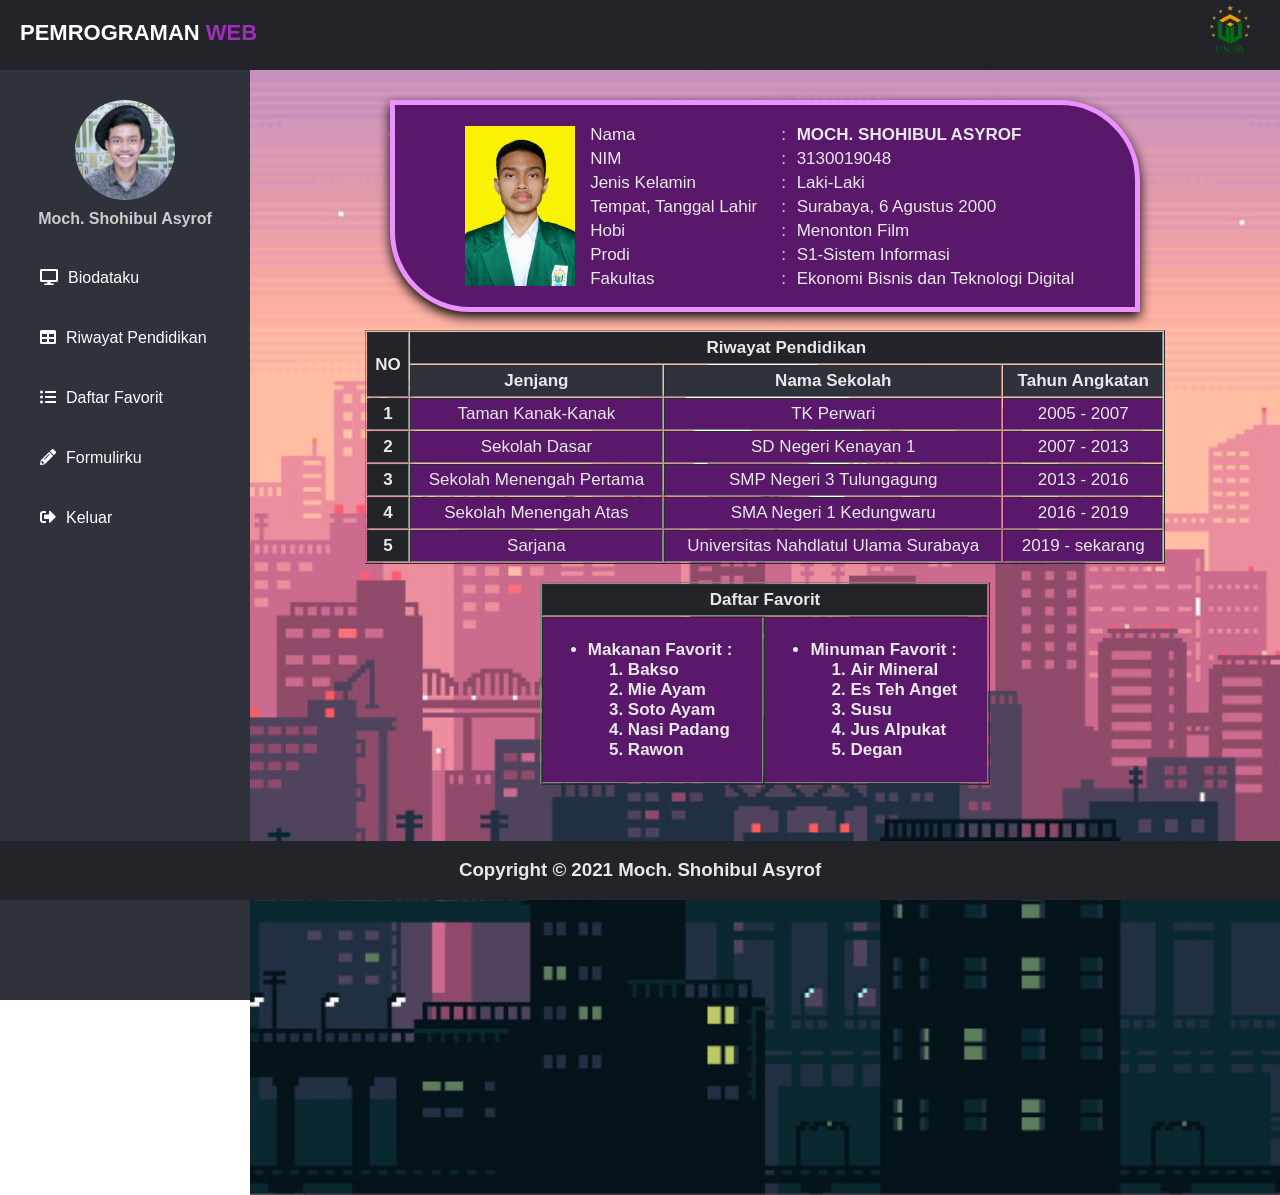
<file: Koneksi PHP/P10/dashboard.html>
<!DOCTYPE html>
<html lang="en" dir="ltr">

<head>
    <meta charset="UTF-8">
    <meta http-equiv="X-UA-Compatible" content="IE=edge">
    <meta name="viewport" content="width=device-width, initial-scale=1.0">
    <title>Biodata</title>
    <link rel="stylesheet" href="https://cdnjs.cloudflare.com/ajax/libs/font-awesome/5.12.1/css/all.min.css">
    <style>
        body {
            margin: 0;
            padding: 0;
            font-family: "Roboto", sans-serif;
        }

        header {
            position: fixed;
            background: #22242A;
            padding: 20px;
            width: 100%;
            height: 30px;
        }

        img {
            display: block;
            margin-left: auto;
            margin-right: auto;
        }

        tbody {
            font-size: 17px;
            font-weight: 300;
            color: #e8e8e8;
        }

        .tabelku {
            width: 800px;
            margin: auto;
            text-align: center;
        }

        .tabelb {
            width: auto;
            margin: auto;
        }

        .left_area span {
            color: #9f2ebb;
        }

        .left_area h3 {
            color: #fff;
            margin: 0;
            text-transform: uppercase;
            font-size: 22px;
            font-weight: 900;
        }

        .right_area img {
            padding: 5px;
            float: right;
            margin-top: -47px;
            margin-right: 40px;
        }

        .sidebar {
            background: #2f323a;
            margin-top: 70px;
            padding-top: 30px;
            position: fixed;
            left: 0;
            width: 250px;
            height: 100%;
        }

        .sidebar .profile_image {
            width: 100px;
            height: 100px;
            border-radius: 100px;
            margin-bottom: 10px;
        }

        .sidebar h4 {
            color: #ccc;
            margin-top: 0;
            margin-bottom: 20px;
        }

        .sidebar a {
            color: #fff;
            display: block;
            width: 100%;
            line-height: 60px;
            text-decoration: none;
            padding-left: 40px;
            box-sizing: border-box;
            transition: 0.5s;
            transition-property: background;
        }

        .sidebar a:hover {
            background: #9f2ebb;
        }

        .sidebar i {
            padding-right: 10px;
        }

        .content {
            margin-left: 250px;
            padding-top: 70px;
            background: url(bcg.jpg);
            background-position: center;
            background-size: cover;
            height: 125vh;
        }

        .box {
            width: 740px;
            margin: 0 auto;
            margin-top: 30px;
            box-shadow: 0 0.30rem 0.75rem rgba(5, 5, 5, 5);
            transition: all .3s;
            background-color: #591869;
            border: solid 5px #ea92ff;
            border-top-right-radius: 80px;
            border-bottom-left-radius: 80px;
        }

        .box:hover {
            background-color: #1f8a45;
            border: solid 5px #4fd47e;
            border-top-left-radius: 80px;
            border-bottom-right-radius: 80px;
            border-top-right-radius: 0px;
            border-bottom-left-radius: 0px;
        }

        .footer {
            position: fixed;
            left: 0;
            bottom: 0;
            width: 100%;
            background-color: #22242A;
            color: #e8e8e8;
            text-align: center;
        }
    </style>
</head>

<body>
    <header>
        <div class="left_area">
            <h3>Pemrograman <span>Web</span></h3>
        </div>
        <div class="right_area">
            <img src="unusa.png" width="50px" height="50px">
        </div>
    </header>
    <div class="sidebar">
        <center>
            <img src="asyrof.jpg" class="profile_image" alt="asyrof">
            <h4>Moch. Shohibul Asyrof</h4>
        </center>
        <a href="#"><i class="fas fa-desktop"></i><span>Biodataku</span></a>
        <a href="#"><i class="fas fa-table"></i><span>Riwayat Pendidikan</span></a>
        <a href="#"><i class="fas fa-list-ul"></i><span>Daftar Favorit</span></a>
        <a href="formdaftar.html"><i class="fas fa-pencil-alt"></i><span>Formulirku</span></a>
        <a href="index.html"><i class="fas fa-sign-out-alt"></i><span>Keluar</span></a>
    </div>

    <div class="content">
        <div class="box">
            <tbody>
                <table border="0" width="100%"
                    style="padding-left: 55px; padding-right: 0px; padding-top: 15px; padding-bottom: 15px;">
                    <tr>
                        <th rowspan="8">
                            <img src="fotoku.jpg" alt="fotoku" width="110px" height="160px">
                        </th>
                    </tr>
                    <tr>
                        <td width="28%">Nama</td>
                        <td width="2%">:</td>
                        <td style="font-weight: bold">MOCH. SHOHIBUL ASYROF</td>
                    </tr>
                    <tr>
                        <td>NIM</td>
                        <td>:</td>
                        <td>3130019048</td>
                    </tr>
                    <tr>
                        <td>Jenis Kelamin</td>
                        <td>:</td>
                        <td>Laki-Laki</td>
                    </tr>
                    <tr>
                        <td>Tempat, Tanggal Lahir</td>
                        <td>:</td>
                        <td>Surabaya, 6 Agustus 2000</td>
                    </tr>
                    <tr>
                        <td>Hobi</td>
                        <td>:</td>
                        <td>Menonton Film</td>
                    </tr>
                    <tr>
                        <td>Prodi</td>
                        <td>:</td>
                        <td>S1-Sistem Informasi</td>
                    </tr>
                    <tr>
                        <td>Fakultas</td>
                        <td>:</td>
                        <td>Ekonomi Bisnis dan Teknologi Digital</td>
                    </tr>
                </table>
            </tbody>
        </div>
        <br />
        <table class="tabelku" border="1" cellspacing="1" cellpadding="5">
            <tr>
                <th style="background-color: #22242A;" rowspan="2">NO</th>
                <th style="background-color: #22242A;" colspan="3">Riwayat Pendidikan</th>
            </tr>
            <tr>
                <th style="background-color: #2f323a;">Jenjang</th>
                <th style="background-color: #2f323a;">Nama Sekolah</th>
                <th style="background-color: #2f323a;">Tahun Angkatan</th>
            </tr>
            <tr>
                <th style="background-color: #22242A;">1</th>
                <td style="background-color: #591869;">Taman Kanak-Kanak</td>
                <td style="background-color: #591869;">TK Perwari</td>
                <td style="background-color: #591869;">2005 - 2007</td>
            </tr>
            <tr>
                <th style="background-color: #22242A;">2</th>
                <td style="background-color: #591869;">Sekolah Dasar</td>
                <td style="background-color: #591869;">SD Negeri Kenayan 1</td>
                <td style="background-color: #591869;">2007 - 2013</td>
            </tr>
            <tr>
                <th style="background-color: #22242A;">3</th>
                <td style="background-color: #591869;">Sekolah Menengah Pertama</td>
                <td style="background-color: #591869;">SMP Negeri 3 Tulungagung</td>
                <td style="background-color: #591869;">2013 - 2016</td>
            </tr>
            <tr>
                <th style="background-color: #22242A;">4</th>
                <td style="background-color: #591869;">Sekolah Menengah Atas</td>
                <td style="background-color: #591869;">SMA Negeri 1 Kedungwaru</td>
                <td style="background-color: #591869;">2016 - 2019</td>
            </tr>
            <tr>
                <th style="background-color: #22242A;">5</th>
                <td style="background-color: #591869;">Sarjana</td>
                <td style="background-color: #591869;">Universitas Nahdlatul Ulama Surabaya</td>
                <td style="background-color: #591869;">2019 - sekarang</td>
            </tr>
        </table>
        <br />
        <table class="tabelb" border="1" cellspacing="1" cellpadding="5">
            <th style="background-color: #22242A; text-align: center" colspan="2">Daftar Favorit</th>
            <tr>
                <th style="background-color: #591869; padding-right: 30px; text-align: left">
                    <ul>
                        <li> Makanan Favorit :
                            <ol>
                                <li>Bakso</li>
                                <li>Mie Ayam</li>
                                <li>Soto Ayam</li>
                                <li>Nasi Padang</li>
                                <li>Rawon</li>
                            </ol>
                        </li>
                    </ul>
                <th style="background-color: #591869; padding-right: 30px; text-align: left">
                    <ul>
                        <li> Minuman Favorit :
                            <ol>
                                <li>Air Mineral</li>
                                <li>Es Teh Anget</li>
                                <li>Susu</li>
                                <li>Jus Alpukat</li>
                                <li>Degan</li>
                            </ol>
                        </li>
                    </ul>
                </th>
            </tr>
        </table>
    </div>
    <div class="footer">
        <h3>Copyright © 2021 Moch. Shohibul Asyrof</h3>
    </div>
</body>

</html>
</file>
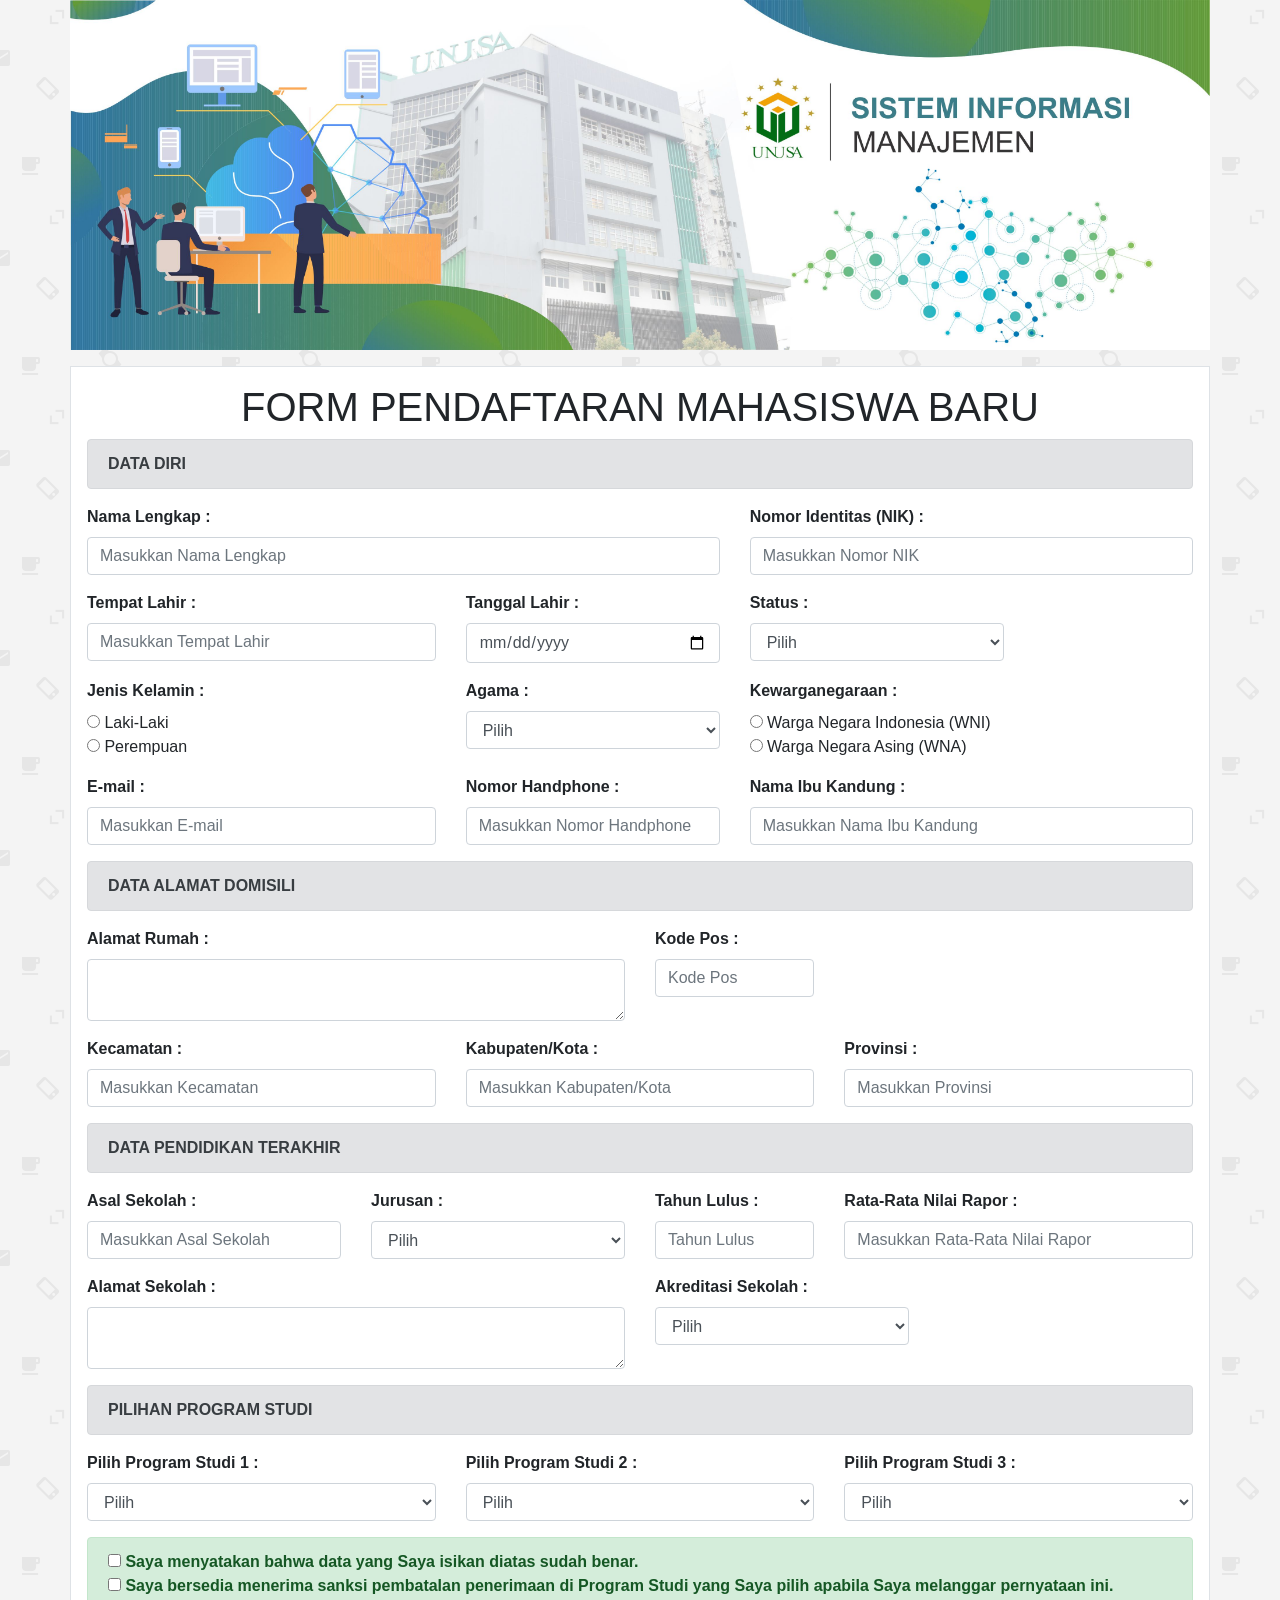
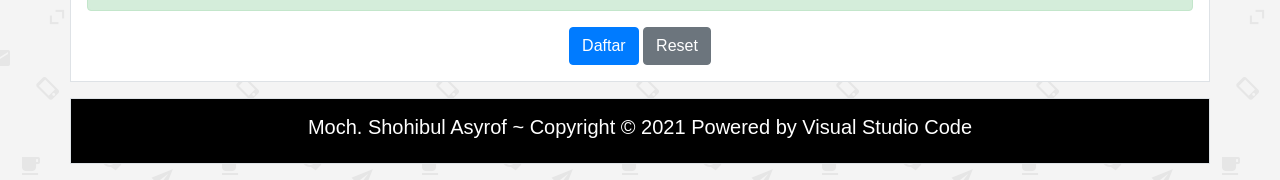
<file: Koneksi PHP/P10/formdaftar.html>
<!DOCTYPE html>
<html lang="en">

<head>
    <meta charset="UTF-8">
    <meta http-equiv="X-UA-Compatible" content="IE=edge">
    <meta name="viewport" content="width=device-width, initial-scale=1.0">
    <link rel="stylesheet" href="bootstrap/css/bootstrap.min.css">
    <title>Pendaftaran Mahasiswa Baru</title>
</head>
<style>
    label {
        font-weight: bold;
    }

    body {
        background-image: url(back.png);
    }
</style>

<body>
    <center>
        <img src="head.jpg" alt="header" width="1140px" height="350px">
    </center>
    <div style="background-color: white" class="container p-3 my-3 border">
        <h1 class="text-center">FORM PENDAFTARAN MAHASISWA BARU</h1>
        <form id="form" method="POST">
            <div class="alert alert-secondary">
                <strong>DATA DIRI</strong>
            </div>
            <div class="row">
                <div class="col-sm-7">
                    <div class="form-group">
                        <label>Nama Lengkap :</label>
                        <input type="text" name="nama" class="form-control" placeholder="Masukkan Nama Lengkap">
                    </div>
                </div>
                <div class="col-sm-5">
                    <div class="form-group">
                        <label>Nomor Identitas (NIK) :</label>
                        <input type="text" name="nik" class="form-control" placeholder="Masukkan Nomor NIK">
                    </div>
                </div>
            </div>
            <div class="row">
                <div class="col-sm-4">
                    <div class="form-group">
                        <label>Tempat Lahir :</label>
                        <input type="text" name="tempat_lahir" class="form-control" placeholder="Masukkan Tempat Lahir">
                    </div>
                </div>
                <div class="col-sm-3">
                    <div class="form-group">
                        <label>Tanggal Lahir :</label>
                        <input type="date" name="tanggal_lahir" class="form-control">
                    </div>
                </div>
                <div class="col-sm-3">
                    <div class="form-group">
                        <label>Status :</label>
                        <select class="form-control" name="status">
                            <option>Pilih</option>
                            <option value="Belum Menikah">Belum Menikah</option>
                            <option value="Menikah">Menikah</option>
                            <option value="Duda">Duda</option>
                            <option value="Janda">Janda</option>
                        </select>
                    </div>
                </div>
            </div>
            <div class="row">
                <div class="col-sm-4">
                    <div class="form-group">
                        <label>Jenis Kelamin :</label>
                        <br>
                        <input type="radio" name="jk" value="Laki-Laki"> Laki-Laki
                        <br>
                        <input type="radio" name="jk" value="Perempuan"> Perempuan
                    </div>
                </div>
                <div class="col-sm-3">
                    <div class="form-group">
                        <label>Agama :</label>
                        <select class="form-control" name="agama">
                            <option>Pilih</option>
                            <option value="Islam">Islam</option>
                            <option value="Kristen">Kristen</option>
                            <option value="Katolik">Katolik</option>
                            <option value="Hindu">Hindu</option>
                            <option value="Budha">Budha</option>
                            <option value="Lainnya">Lainnya</option>
                        </select>
                    </div>
                </div>
                <div class="col-sm-4">
                    <div class="form-group">
                        <label>Kewarganegaraan :</label>
                        <br>
                        <input type="radio" name="kwn" value="WNI"> Warga Negara Indonesia (WNI)
                        <br>
                        <input type="radio" name="kwn" value="WNA"> Warga Negara Asing (WNA)
                    </div>
                </div>
            </div>
            <div class="row">
                <div class="col-sm-4">
                    <div class="form-group">
                        <label>E-mail :</label>
                        <input type="email" name="email" class="form-control" placeholder="Masukkan E-mail">
                    </div>
                </div>
                <div class="col-sm-3">
                    <div class="form-group">
                        <label>Nomor Handphone :</label>
                        <input type="text" name="no_hp" class="form-control" placeholder="Masukkan Nomor Handphone">
                    </div>
                </div>
                <div class="col-sm-5">
                    <div class="form-group">
                        <label>Nama Ibu Kandung :</label>
                        <input type="text" name="nama_ibu" class="form-control" placeholder="Masukkan Nama Ibu Kandung">
                    </div>
                </div>
            </div>

            <div class="alert alert-secondary">
                <strong>DATA ALAMAT DOMISILI</strong>
            </div>
            <div class="row">
                <div class="col-sm-6">
                    <div class="form-group">
                        <label>Alamat Rumah :</label>
                        <textarea class="form-control" name="alamat_rumah" rows="2" id="alamat"></textarea>
                    </div>
                </div>
                <div class="col-sm-2">
                    <div class="form-group">
                        <label>Kode Pos :</label>
                        <input type="text" name="kode_pos" class="form-control" placeholder="Kode Pos">
                    </div>
                </div>
            </div>
            <div class="row">
                <div class="col-sm">
                    <div class="form-group">
                        <label>Kecamatan :</label>
                        <input type="text" name="kecamatan" class="form-control" placeholder="Masukkan Kecamatan">
                    </div>
                </div>
                <div class="col-sm">
                    <div class="form-group">
                        <label>Kabupaten/Kota :</label>
                        <input type="text" name="kabupaten" class="form-control" placeholder="Masukkan Kabupaten/Kota">
                    </div>
                </div>
                <div class="col-sm">
                    <div class="form-group">
                        <label>Provinsi :</label>
                        <input type="text" name="provinsi" class="form-control" placeholder="Masukkan Provinsi">
                    </div>
                </div>
            </div>

            <div class="alert alert-secondary">
                <strong>DATA PENDIDIKAN TERAKHIR</strong>
            </div>
            <div class="row">
                <div class="col-sm-3">
                    <div class="form-group">
                        <label>Asal Sekolah :</label>
                        <input type="text" name="asal_sekolah" class="form-control" placeholder="Masukkan Asal Sekolah">
                    </div>
                </div>
                <div class="col-sm-3">
                    <div class="form-group">
                        <label>Jurusan :</label>
                        <select class="form-control" name="pendidikan">
                            <option>Pilih</option>
                            <option value="SMA-IPA">SMA - IPA</option>
                            <option value="SMA-IPS">SMA - IPS</option>
                            <option value="SMA-IPS">SMA - Bahasa</option>
                            <option value="SMK-Ekonomi">SMK-Ekonomi</option>
                            <option value="SMK-Teknik">SMK-Teknik</option>
                            <option value="SMK-Keterampilan">SMK-Keterampilan</option>
                        </select>
                    </div>
                </div>
                <div class="col-sm-2">
                    <div class="form-group">
                        <label>Tahun Lulus :</label>
                        <input type="text" name="lulusan" class="form-control" placeholder="Tahun Lulus">
                    </div>
                </div>
                <div class="col-sm-4">
                    <div class="form-group">
                        <label>Rata-Rata Nilai Rapor :</label>
                        <input type="text" name="nilai_raport" class="form-control"
                            placeholder="Masukkan Rata-Rata Nilai Rapor">
                    </div>
                </div>
            </div>
            <div class="row">
                <div class="col-sm-6">
                    <div class="form-group">
                        <label>Alamat Sekolah :</label>
                        <textarea class="form-control" name="alamat_sekolah" rows="2" id="alamat"></textarea>
                    </div>
                </div>
                <div class="col-sm-3">
                    <div class="form-group">
                        <label>Akreditasi Sekolah :</label>
                        <select class="form-control" name="pendidikan">
                            <option>Pilih</option>
                            <option value="A">A (Amat Baik)</option>
                            <option value="B">B (Baik)</option>
                            <option value="C">C (Cukup)</option>
                            <option value="D">Tidak Terakreditasi</option>
                        </select>
                    </div>
                </div>
            </div>

            <div class="alert alert-secondary">
                <strong>PILIHAN PROGRAM STUDI</strong>
            </div>
            <div class="row">
                <div class="col-sm">
                    <div class="form-group">
                        <label>Pilih Program Studi 1 :</label>
                        <select class="form-control" name="prog1">
                            <option>Pilih</option>
                            <option value="S1 - Pendidikan Dokter">S1 - Pendidikan Dokter</option>
                            <option value="D4 - Ankes">D4 - Analis Kesehatan</option>
                            <option value="S1 - IKM">S1 - Ilmu Kesehatan Masyarakat</option>
                            <option value="S1 - Gizi">S1 - Gizi</option>
                            <option value="S1 - PGSD">S1 - PGSD</option>
                            <option value="S1 - PGPAUD">S1 - PGPAUD</option>
                            <option value="S1 - PBI">S1 - Pendidikan Bahasa Inggris</option>
                            <option value="S1 - Akuntansi">S1 - Akuntansi</option>
                            <option value="S1 - Manajemen">S1 - Manajemen</option>
                            <option value="S1 - SI">S1 - Sistem Informasi</option>
                            <option value="S1 - Keperawatan">S1 - Keperawatan</option>
                            <option value="D3 - Keperawatan">D3 - Keperawatan</option>
                            <option value="D4 - Bidan">D4 - Bidan</option>
                            <option value="D3 - Kebidanan">D3 - Kebidanan</option>
                        </select>
                    </div>
                </div>
                <div class="col-sm">
                    <div class="form-group">
                        <label>Pilih Program Studi 2 :</label>
                        <select class="form-control" name="prog2">
                            <option>Pilih</option>
                            <option value="S1 - Pendidikan Dokter">S1 - Pendidikan Dokter</option>
                            <option value="D4 - Ankes">D4 - Analis Kesehatan</option>
                            <option value="S1 - IKM">S1 - Ilmu Kesehatan Masyarakat</option>
                            <option value="S1 - Gizi">S1 - Gizi</option>
                            <option value="S1 - PGSD">S1 - PGSD</option>
                            <option value="S1 - PGPAUD">S1 - PGPAUD</option>
                            <option value="S1 - PBI">S1 - Pendidikan Bahasa Inggris</option>
                            <option value="S1 - Akuntansi">S1 - Akuntansi</option>
                            <option value="S1 - Manajemen">S1 - Manajemen</option>
                            <option value="S1 - SI">S1 - Sistem Informasi</option>
                            <option value="S1 - Keperawatan">S1 - Keperawatan</option>
                            <option value="D3 - Keperawatan">D3 - Keperawatan</option>
                            <option value="D4 - Bidan">D4 - Bidan</option>
                            <option value="D3 - Kebidanan">D3 - Kebidanan</option>
                        </select>
                    </div>
                </div>
                <div class="col-sm">
                    <div class="form-group">
                        <label>Pilih Program Studi 3 :</label>
                        <select class="form-control" name="prog3">
                            <option>Pilih</option>
                            <option value="S1 - Pendidikan Dokter">S1 - Pendidikan Dokter</option>
                            <option value="D4 - Ankes">D4 - Analis Kesehatan</option>
                            <option value="S1 - IKM">S1 - Ilmu Kesehatan Masyarakat</option>
                            <option value="S1 - Gizi">S1 - Gizi</option>
                            <option value="S1 - PGSD">S1 - PGSD</option>
                            <option value="S1 - PGPAUD">S1 - PGPAUD</option>
                            <option value="S1 - PBI">S1 - Pendidikan Bahasa Inggris</option>
                            <option value="S1 - Akuntansi">S1 - Akuntansi</option>
                            <option value="S1 - Manajemen">S1 - Manajemen</option>
                            <option value="S1 - SI">S1 - Sistem Informasi</option>
                            <option value="S1 - Keperawatan">S1 - Keperawatan</option>
                            <option value="D3 - Keperawatan">D3 - Keperawatan</option>
                            <option value="D4 - Bidan">D4 - Bidan</option>
                            <option value="D3 - Kebidanan">D3 - Kebidanan</option>
                        </select>
                    </div>
                </div>
            </div>

            <div class="alert alert-success">
                <strong>
                    <input type="checkbox" name="pernyataan1" value="pernyataan1">
                    Saya menyatakan bahwa data yang Saya isikan diatas sudah benar.
                    <br>
                    <input type="checkbox" name="pernyataan2" value="pernyataan2">
                    Saya bersedia menerima sanksi pembatalan penerimaan di Program Studi yang Saya pilih apabila Saya
                    melanggar pernyataan ini.
                </strong>
            </div>

            <center>
                <button type="submit" class="btn btn-primary">Daftar</button>
                <button type="reset" name="reset" class="btn btn-secondary">Reset</button>
            </center>
        </form>
    </div>
    <center>
        <div style="background-color: black;" class="container p-3 my-3 border">
            <h5 style="color: white;" class="text-center">Moch. Shohibul Asyrof ~ Copyright &#169; 2021 Powered by
                Visual Studio Code</h5>
        </div>
    </center>
</body>

</html>
</file>
